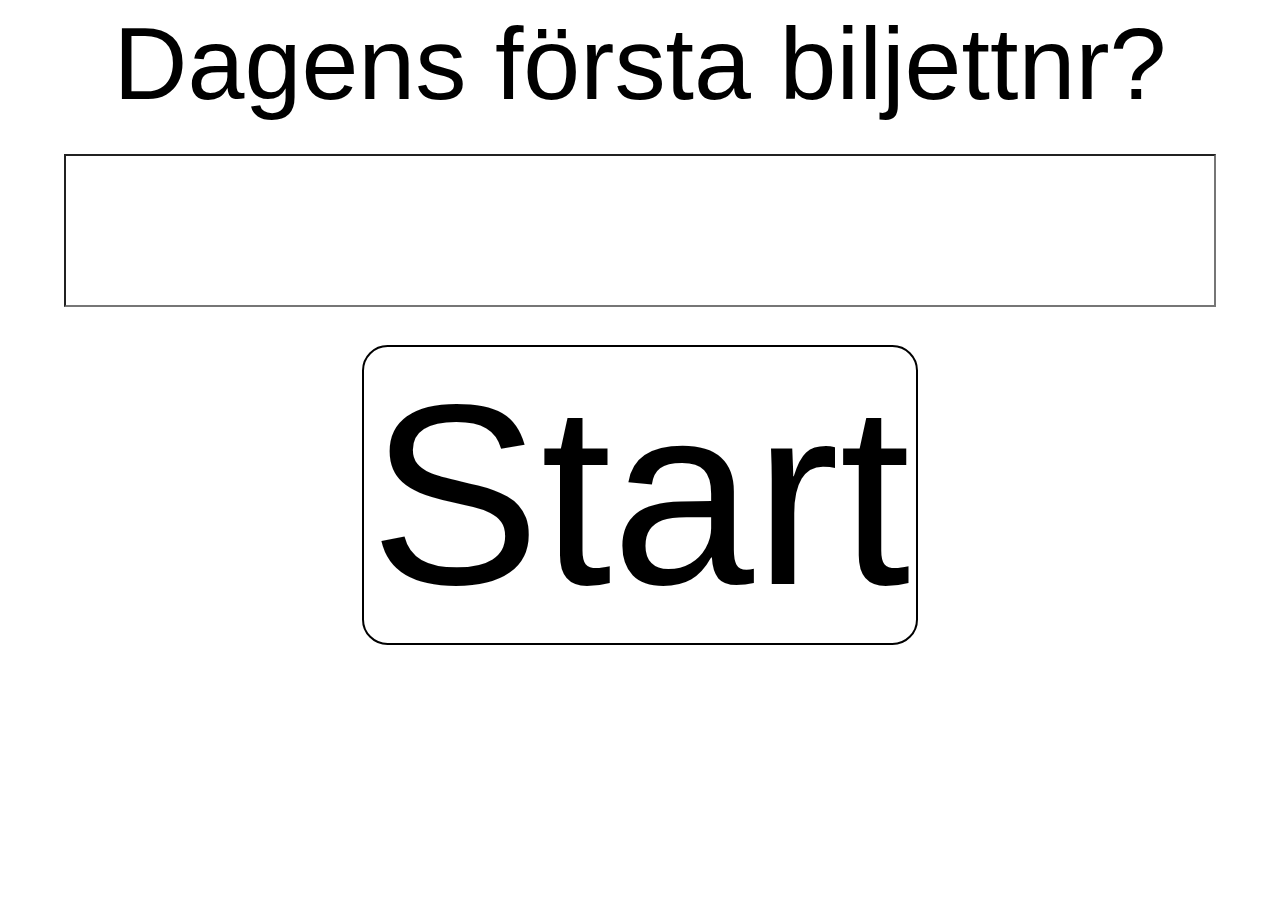
<file: index.html>
<!DOCTYPE html>
<html lang="en">
  <head>
    <meta charset="UTF-8">
    <meta name="viewport" content="width=device-width, initial-scale=1.0">
    <meta http-equiv="X-UA-Compatible" content="ie=edge">
    <title>SRJmf Ticket Swish code generator</title>
    <link rel="icon" type="image/png" href="langshyttan_icon.png"/>
    <link rel="stylesheet" href="reset.css">
    <link rel="stylesheet" href="style.css">
  </head>
  <body>
    <div id="initialize">
      <h2>Dagens första biljettnr?</h2>
      <div id="initcontainer">
        <input id="ticketin" type="text" inputmode="numeric" pattern="\d*" min="0">
        <button id="startbutton">Start</button>
      </div>
    </div>
    <div id="flow">
      <div id="topbar">
        <button id="reset">Start nytt biljettblock</button>
      </div>
      <div id="biljettnr">
        <h2>Biljettnr</h2>
        <div class="counter">
          <button class="valmod minus">-</button>
          <div>
            <span class="countval">0</span>
          </div>
          <button class="valmod plus">+</button>
        </div>
      </div>
      <div id="fromto">
        <div id="fromtotitle">
          <div id="fran"><h2>Från</h2></div>
          <div id="till"><h2>Till</h2></div>
        </div>
        <div id="stoplist">
          <ul id="fromcheck">
            <li><input type="radio" name="from" id="from_uppsala"><label></label></li>
            <li><input type="radio" name="from" id="from_fyrislund"><label></label></li>
            <li><input type="radio" name="from" id="from_arsta"><label></label></li>
            <li><input type="radio" name="from" id="from_skolsta"><label></label></li>
            <li><input type="radio" name="from" id="from_barby"><label></label></li>
            <li><input type="radio" name="from" id="from_gunsta"><label></label></li>
            <li><input type="radio" name="from" id="from_marielund"><label></label></li>
            <li><input type="radio" name="from" id="from_lovstahagen"><label></label></li>
            <li><input type="radio" name="from" id="from_selkna"><label></label></li>
            <li><input type="radio" name="from" id="from_lot"><label></label></li>
            <li><input type="radio" name="from" id="from_lanna"><label></label></li>
            <li><input type="radio" name="from" id="from_almunge"><label></label></li>
            <li><input type="radio" name="from" id="from_moga"><label></label></li>
            <li><input type="radio" name="from" id="from_faringe"><label></label></li>
          </ul>
          <ul id="stationtitles">
            <li><span>Uppsala Ö</span></li>
            <li><span>Fyrislund</span></li>
            <li><span>Årsta</span></li>
            <li><span>Skölsta</span></li>
            <li><span>Bärby</span></li>
            <li><span>Gunsta</span></li>
            <li><span>Marielund</span></li>
            <li><span>Lövstahagen</span></li>
            <li><span>Slä/Fjällnora</span></li>
            <li><span>Löt</span></li>
            <li><span>Länna</span></li>
            <li><span>Almunge</span></li>
            <li><span>Moga</span></li>
            <li><span>Faringe</span></li>
          </ul>
          <ul id="tocheck">
            <li><input type="radio" name="to" id="to_uppsala"><label></label></li>
            <li><input type="radio" name="to" id="to_fyrislund"><label></label></li>
            <li><input type="radio" name="to" id="to_arsta"><label></label></li>
            <li><input type="radio" name="to" id="to_skolsta"><label></label></li>
            <li><input type="radio" name="to" id="to_barby"><label></label></li>
            <li><input type="radio" name="to" id="to_gunsta"><label></label></li>
            <li><input type="radio" name="to" id="to_marielund"><label></label></li>
            <li><input type="radio" name="to" id="to_lovstahagen"><label></label></li>
            <li><input type="radio" name="to" id="to_selkna"><label></label></li>
            <li><input type="radio" name="to" id="to_lot"><label></label></li>
            <li><input type="radio" name="to" id="to_lanna"><label></label></li>
            <li><input type="radio" name="to" id="to_almunge"><label></label></li>
            <li><input type="radio" name="to" id="to_moga"><label></label></li>
            <li><input type="radio" name="to" id="to_faringe"><label></label></li>
          </ul>
        </div>
      </div>
      <div id="enkeltor">
        <button id="enkel">Enkel</button>
        <button id="tor" class="chosen">ToR</button>
      </div>
      <div id="vuxna">
        <h2>Vuxna</h2>
        <div class="counter">
          <button class="valmod minus">-</button>
          <div>
            <span class="countval">1</span>
          </div>
          <button class="valmod plus">+</button>
        </div>
      </div>
      <div id="barn">
        <h2>Barn (7-15 år)</h2>
        <div class="counter">
          <button class="valmod minus">-</button>
          <div>
            <span class="countval">0</span>
          </div>
          <button class="valmod plus">+</button>
        </div>
      </div>
      <div id="rabatter">
        <h2>Rabatter (≥65 år, student)</h2>
        <div class="counter">
          <button class="valmod minus">-</button>
          <div>
            <span class="countval">0</span>
          </div>
          <button class="valmod plus">+</button>
        </div>
      </div>
      <div id="qrkod">
        <div id="aktiveraqr" class="smallcontainer">
          <button class="singlebutton">Summering + QR</button>
        </div>
        <div id="summary">
          <ul id="summarylist">
          </ul>
        </div>
        <div id="qrfield">
          <div id="swishqr">
          </div>
          <div id="localqr">
          </div>
        </div>
        <div id="next" class="smallcontainer">
          <button class="singlebutton">Nästa</button>
        </div>
      </div>
    </div>
    <script src="jquery-3.6.0.min.js"></script>
    <script src="qrcode.min.js"></script>
    <script src="index.js"></script>
  </body>
</html>
</file>
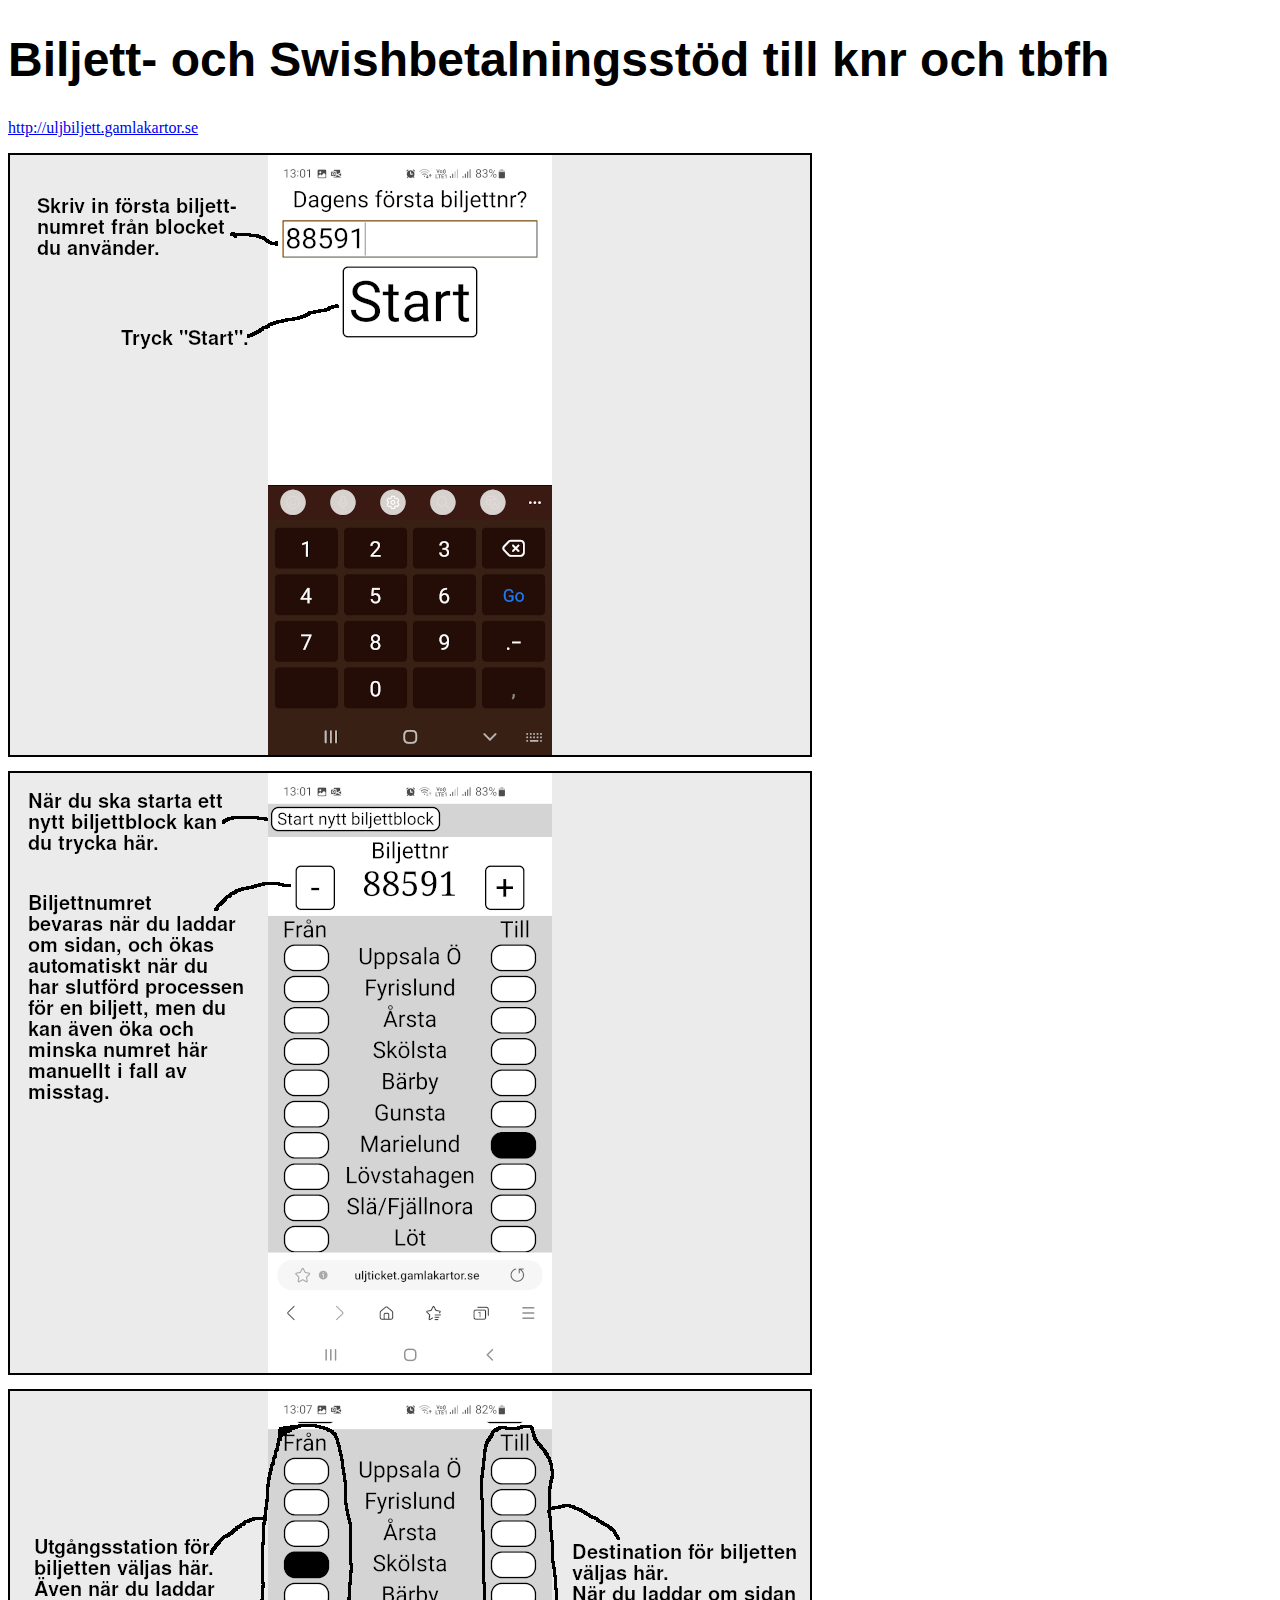
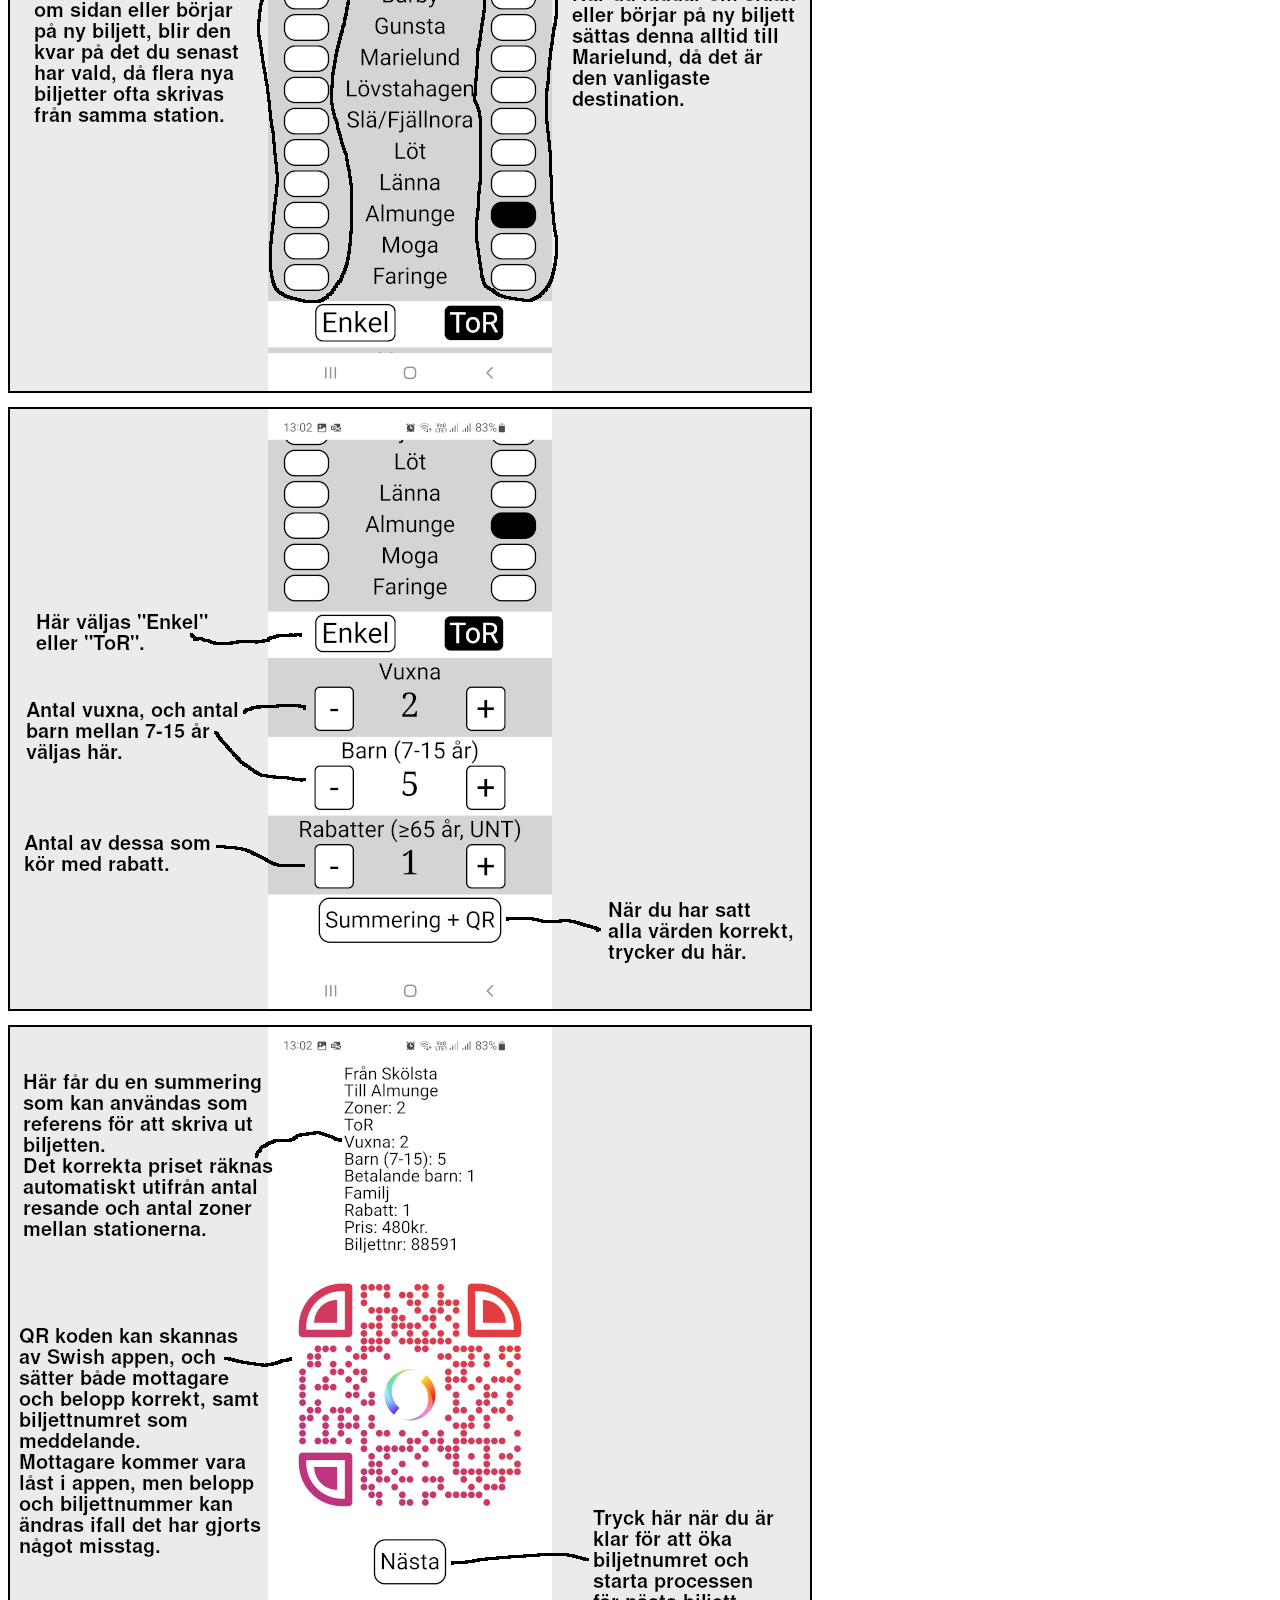
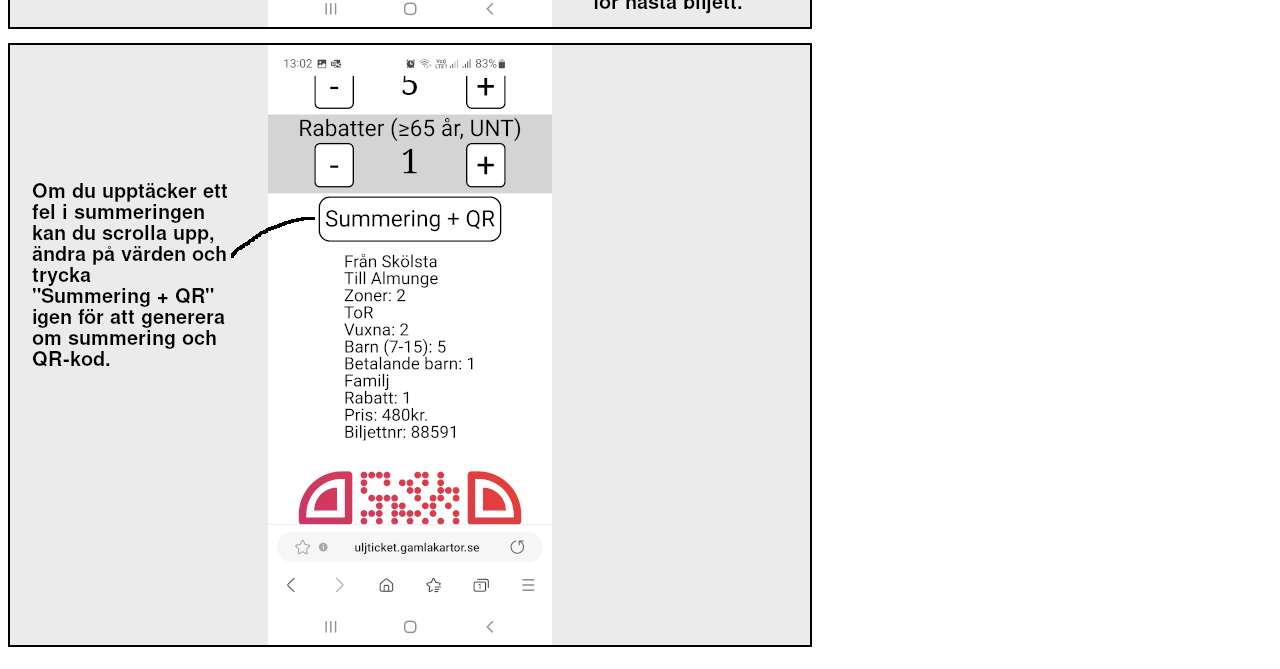
<file: guide/index.html>
<!DOCTYPE html>
<html lang="en">
  <head>
    <meta charset="UTF-8">
    <meta name="viewport" content="width=device-width, initial-scale=1.0">
    <meta http-equiv="X-UA-Compatible" content="ie=edge">
    <title>SRJmf Ticket Swish code generator - Guide</title>
    <link rel="icon" type="image/png" href="../langshyttan_icon.png"/>
    <link rel="stylesheet" href="style.css">
  </head>
  <body>
    <h1>Biljett- och Swishbetalningsstöd till knr och tbfh</h1>
    <p>
      <a href="http://uljbiljett.gamlakartor.se">http://uljbiljett.gamlakartor.se</a>
    </p>
    <img src="01-forstabiljettnr.png" alt="Första biljettnummer">
    <img src="02-biljettnr.png" alt="Fålt för biljettnummer">
    <img src="03-frantill.png" alt="Sätt från till">
    <img src="04-resande.png" alt="Sätt resande">
    <img src="05-summering-qr.png" alt="Summering och QR">
    <img src="06-redigera.png" alt="Redigera vid fel">
  </body>
</html>
</file>
<file: style.css>
#initialize > h2 {
  margin-bottom: 3vw;
}

#initcontainer {
  display: flex;
  flex-direction: column;
  align-items: center;
}

#initcontainer > input {
  font-family: Arial;
  font-size: 10vw;
  width: 90%;
  box-sizing: border-box;
  border-width: 2px;
  margin-bottom: 3vw;
}

#startbutton {
  font-family: Arial;
  font-size: 20vw;
  border-radius: 2vw;
}

#flow > div:nth-child(even) {
  background-color: white;
}
#flow > div:nth-child(odd) {
  background-color: #d4d4d4;
}

#flow > div,#initialize {
  padding-top: 1vw;
  padding-bottom: 2vw;
}

h2 {
  margin-bottom: 1vw;
  text-align: center;
  font-family: Arial;
  font-size: 8vw;
}

.chosen {
  background-color: black;
  color: white;
}

#fromtotitle {
  display: flex;
  flex-directio: row;
  justify-content: space-between;
}

#fromtotitle > div {
  width: 18vw;
  margin-left: 4vw;
  margin-right: 4vw;
}

#stoplist {
  display: flex;
  flex-direction: row;
  justify-content: space-evenly;
}

#stoplist > ul > li {
  height: 11vw;
}

#fromcheck > li > input,
#tocheck > li > input {
  margin: 0;
  opacity: 0;
  position: absolute;
  height: 9.5vw;
  width: 16vw;
}

input[type="radio"] + label {
  display: inline-block;
  box-sizing: border-box;
  width: 16vw;
  height: 9.5vw;
  background-color: white;
  border-style: solid;
  border-width: 2px;
  border-radius: 4vw;
}

input[type="radio"]:checked + label {
  background-color: black;
}

#stationtitles {
  display: flex;
  flex-direction: column;
  justify-content: center;
}

#stationtitles > li {
  font-family: Arial;
  font-size: 8vw;
  text-align: center;
}

#stationtitles > li > span {
  vertical-align: middle;
}

#enkeltor {
  display: flex;
  flex-direction: row;
  justify-content: space-evenly;
}

#enkeltor > button {
  font-family: Arial;
  border-radius: 10px;
  font-size: 10vw;
}

#destlist {
  display: flex;
  flex-direction: column;
}

#destlist > button {
  font-family: Arial;
  font-size: 6vw;
  border: none;
  height: 10vw;
}

#topbar {
  display: flex;
  flex-direction: row;
  justify-content: space-between;
  padding-left: 1vw;
  padding-right: 1vw;
}

#topbar > button {
  font-family: Arial;
  border-radius: 10px;
  font-size: 6vw;
}

button {
  border: solid;
  background-color: white;
  border-width: 2px;
}

#destination {
  flex-direction: row;
}

.counter {
  display: flex;
  flex-direction: row;
  justify-content: space-evenly;
  font-size: 12vw;
}

.countval {
  vertical-align: middle;
}

.valmod {
  width: 14vw;
  text-align: center;
  border-radius: 2vw;
  font-size: 12vw;
}

button:active {
  background-color: black;
  color: white;
}

.smallcontainer {
  display: flex;
  flex-direction: row;
  justify-content: space-evenly;
  margin-bottom: 4vw;
}

.singlebutton {
  font-size: 8vw;
  height: 16vw;
  border-radius: 4vw;
}

#summary {
  display: flex;
  flex-direction: row;
  justify-content: space-evenly;
}

#summarylist {
  font-family: Arial;
  font-size: 6vw;
}

#qrfield {
  height: 85vw;
  display: flex;
  flex-direction: column;
  align-items: center;
}

#localqr {
  margin-top: 2.5vw;
}

#swishqr {
  width: 85%;
}
</file>
<file: guide/style.css>
h1 {
  font-family: Arial;
  font-size: 3em;
}

img {
  border-style: solid;
  border-width: 2px;
  margin-bottom: 10px;
}
</file>
